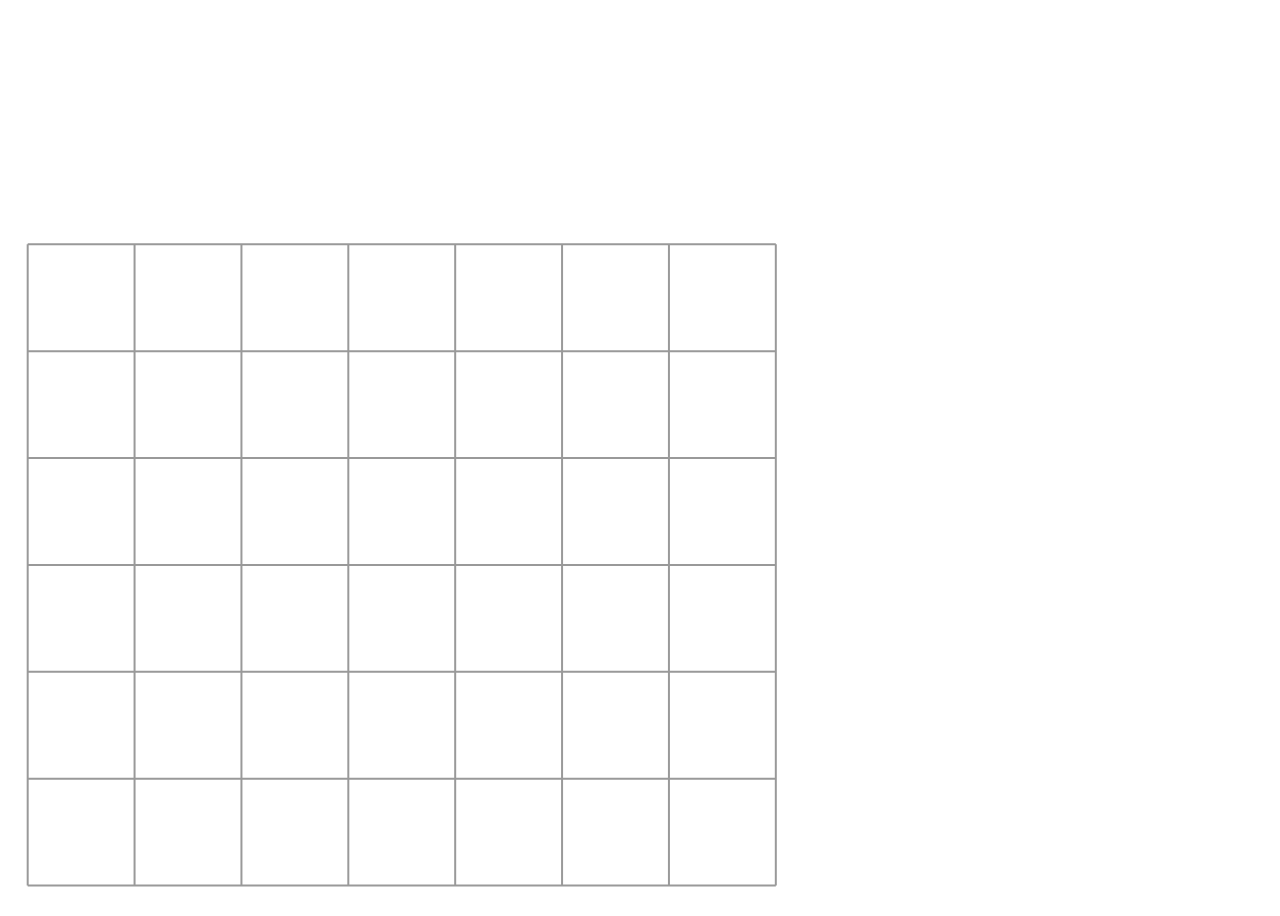
<file: connect-four/index.html>
<html>
<head>
  <meta http-equiv="content-type" content="text/html; charset=utf-8" />
  <meta name="viewport" content="width=device-width">
  <link rel="stylesheet" href="css/connect-four.css" />
  <title>Connect Four</title>
</head>

<body>
  <svg id="container"></svg>

  <script type="text/javascript" src="js/underscore-min.js"></script>
  <script type="text/javascript" src="js/jquery-1.7.2.js"></script>
  <script type="text/javascript" src="js/d3.v3.min.js"></script>
  <script type="text/javascript" src="js/connect-four.js"></script>
</body>
</html>
</file>
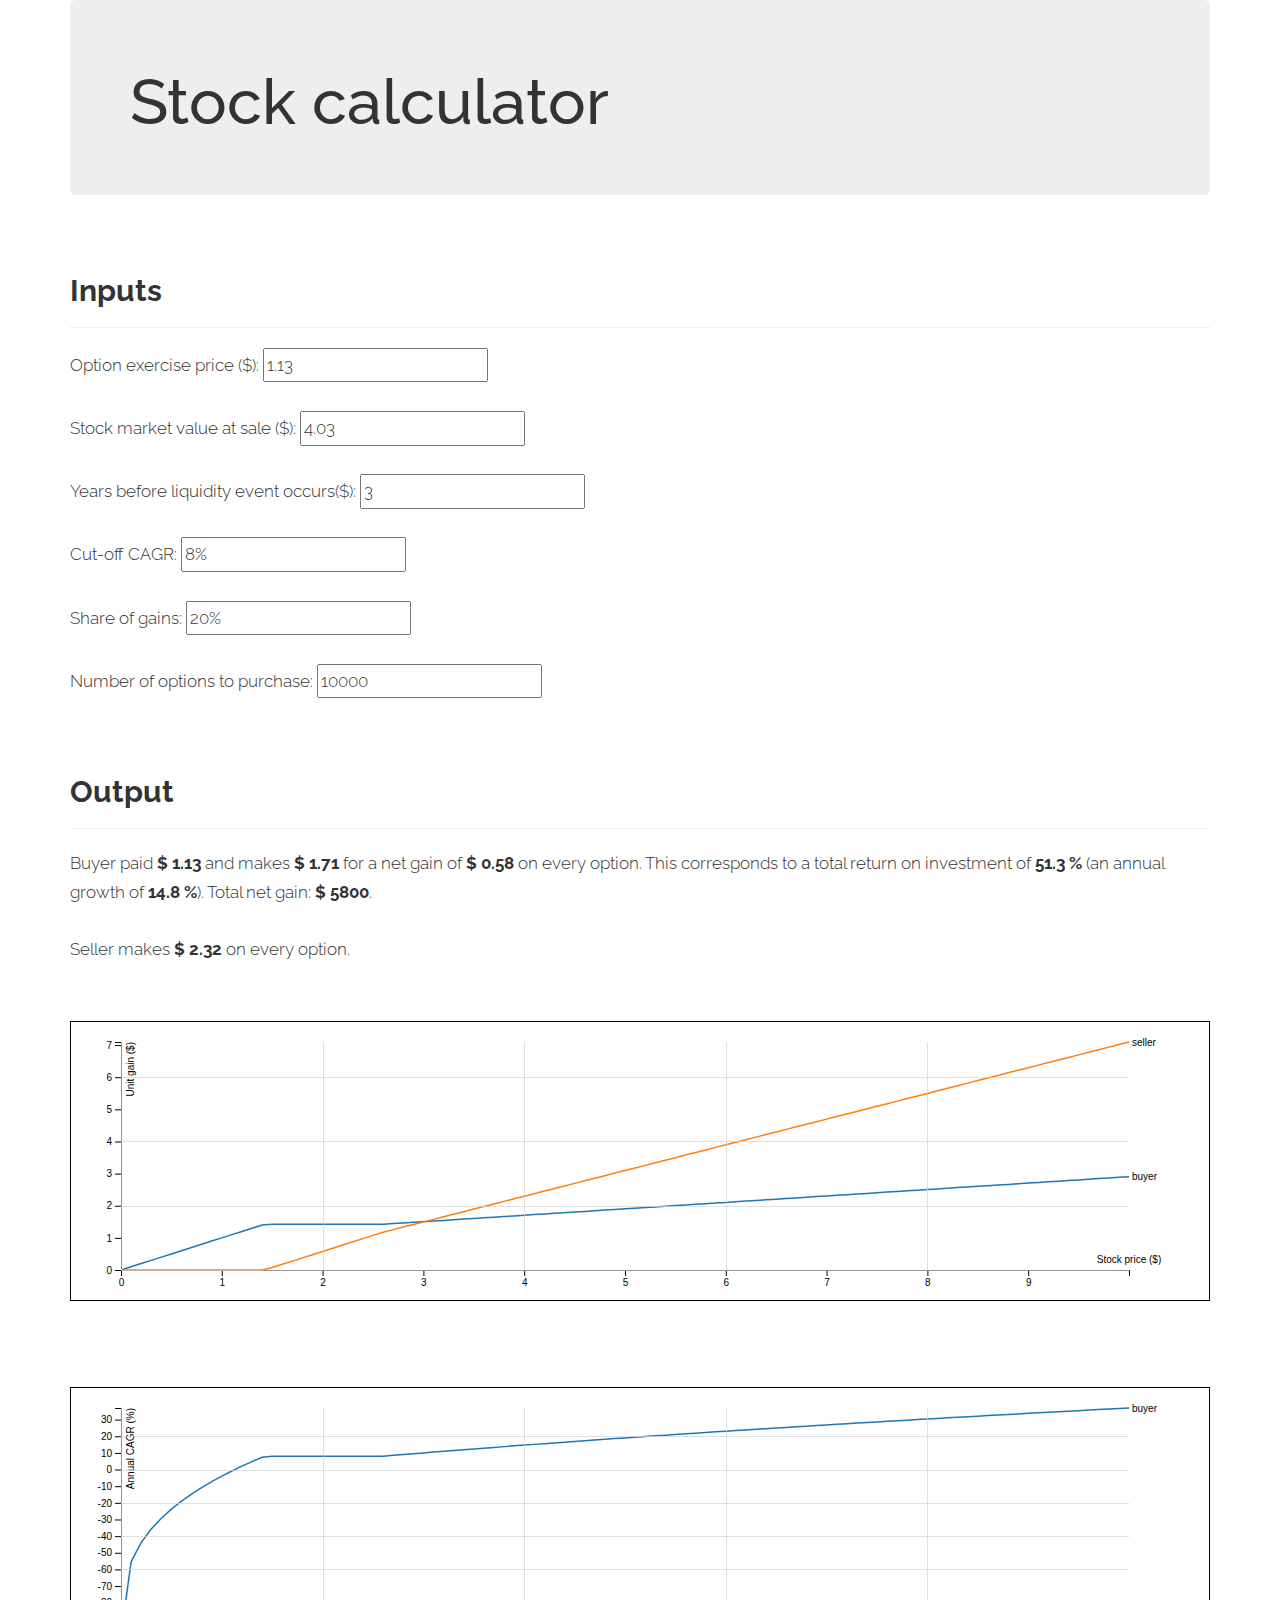
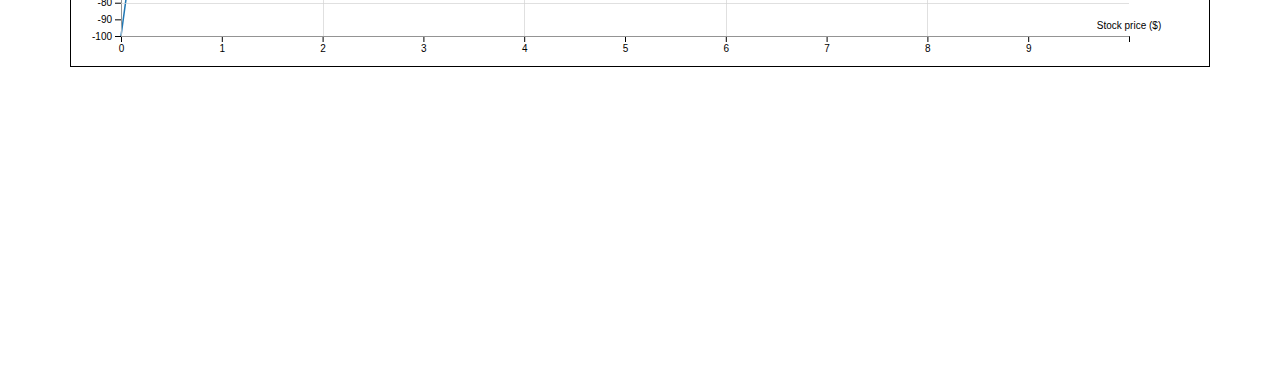
<file: stock-calculator/index.html>
<!DOCTYPE html>
<html>
  <head>
    <meta charset="utf-8">
    <link rel="stylesheet" type="text/css" href="css/bootstrap.css">
    <link rel="stylesheet" type="text/css" href="css/index.css">
    <title>Stock calculator</title>
  </head>
  <body>
    <div class="container">
      <div class="jumbotron">
        <h1>Stock calculator</h1>
      </div>

      <br>
      <h2><strong>Inputs</strong></h2>
      <hr>
      <div id="data">
        Option exercise price ($): <input type="text" value="1.13" id="option-exercise-price"><br><br>
        Stock market value at sale ($): <input type="text" value="4.03" id="stock-market-value"><br><br>
        Years before liquidity event occurs($): <input type="text" value="3" id="years-before-liquidity"><br><br>
        Cut-off CAGR: <input type="text" value="8%" id="cutoff-cagr"><br><br>
        Share of gains: <input type="text" value="20%" id="share-of-gains"><br><br>
        Number of options to purchase: <input type="text" value="10000" id="number-options"><br><br>
      </div>

      <br>
      <h2><strong>Output</strong></h2>
      <hr>
      <div id="output">
        Buyer paid <span class="data-point" id="buyer-paid"></span> and makes <span class="data-point" id="buyer-gain"></span> for a net gain of
        <span class="data-point" id="buyer-net-gain"></span> on every option.
        This corresponds to a total return on investment of <span class="data-point" id="buyer-total-growth"></span>
        (an annual growth of <span class="data-point" id="buyer-annual-growth"></span>). Total net gain: <span class="data-point" id="buyer-total-net-gain"></span>.
        <br><br>
        Seller makes <span class="data-point" id="seller-gain"></span> on every option.

        <br><br><br>
        <svg id="gain"></svg>
        <br><br><br>
        <svg id="roi"></svg>
      </div>
    </div>

    <script src="js/d3.v4.min.js"></script>
    <script src="js/jquery.js"></script>
    <script src="js/index.js"></script>
  </body>
</html>
</file>
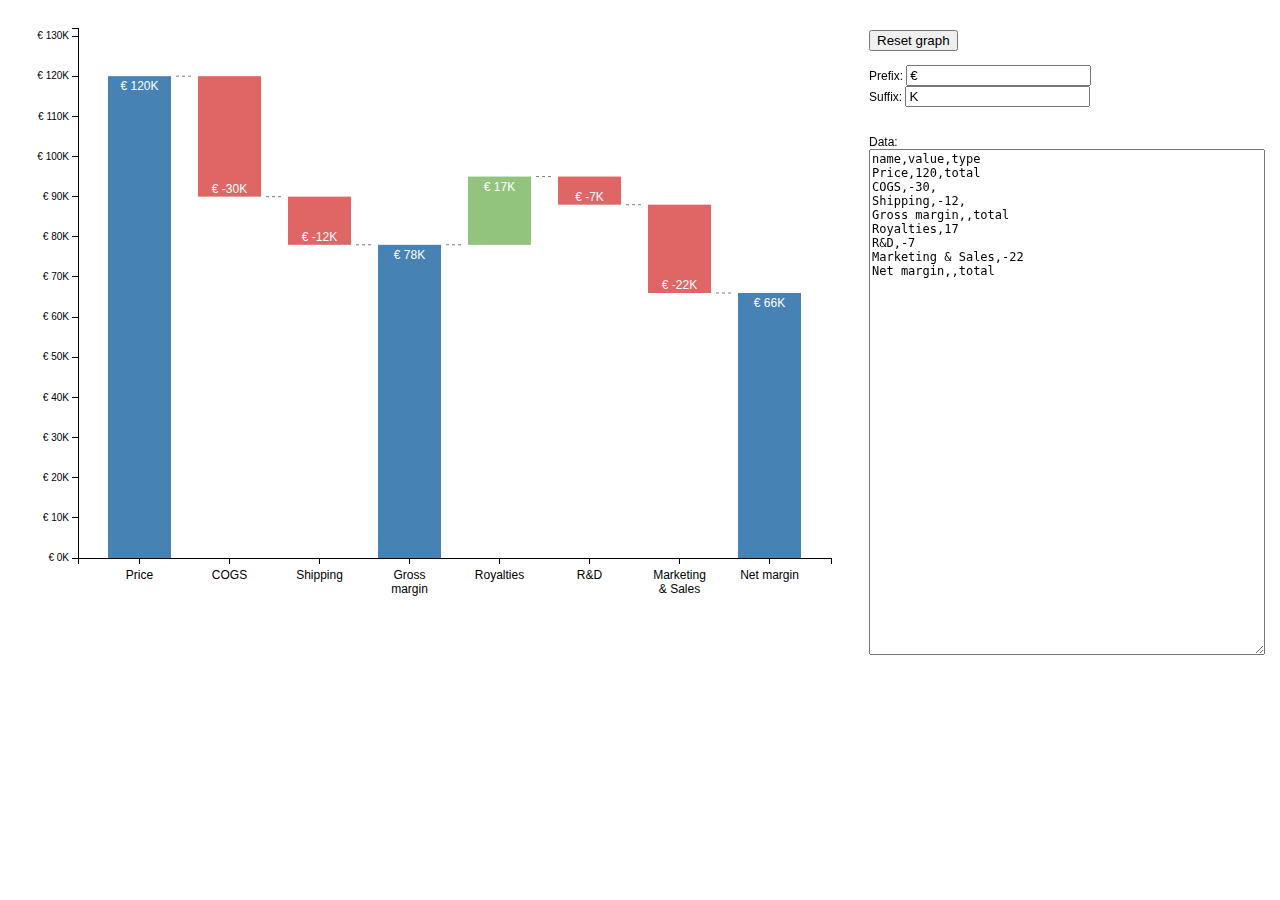
<file: waterfall/index.html>
<!DOCTYPE html>
<html>
  <head>
    <meta charset="utf-8">
    <link rel="stylesheet" type="text/css" href="waterfall.css">
    <title>Waterfall chart creator</title>
  </head>
  <body>

    <svg class="chart"></svg>
    <div id="data-pane">
      <input type="button" id="reset" value="Reset graph"><br><br>
      Prefix: <input type="text" id="prefix"><br>
      Suffix: <input type="text" id="suffix"><br>
      <br><br>
      Data:<br>
      <textarea id="data"></textarea>
    </div>

    <script src="d3.v3.min.js"></script>
    <script src="jquery-3.2.1.min.js"></script>
    <script src="papaparse.min.js"></script>
    <script src="waterfall.js"></script>
  </body>
</html>
</file>
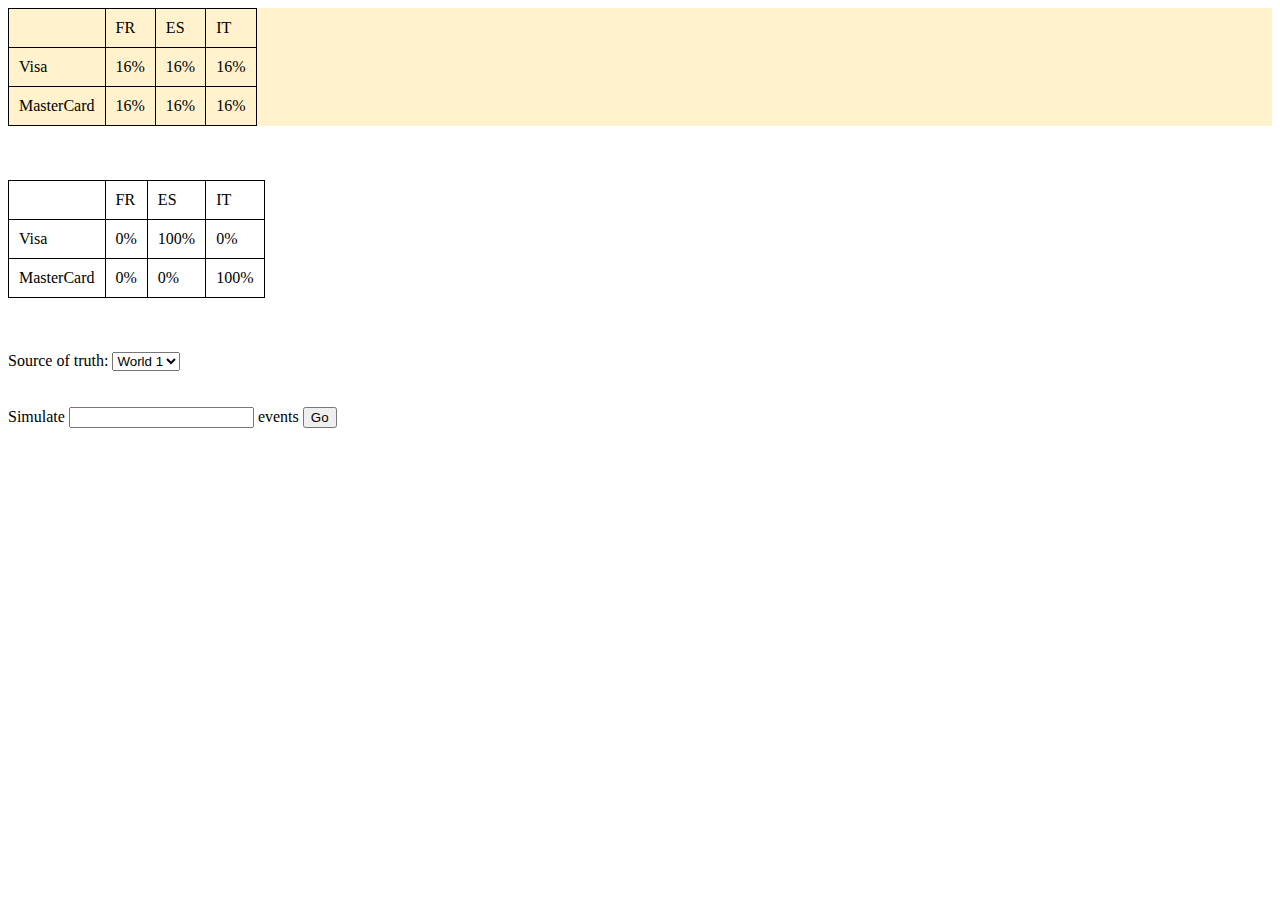
<file: ml.html>
<html>
  <head>
    <title>Machine Learning example</title>
    <link rel="stylesheet" type="text/css" href="ml.css" />
  </head>

  <body>

    <div id="algo-table"></div>

    <br><br><br>

    <div id="world-table"></div>

    <br><br><br>

    Source of truth:
    <select id="select-world">
      <option value="world1">World 1</option>
      <option value="world2">World 2</option>
      <option value="world3">World 3</option>
    </select>

    <br><br><br>

    Simulate <input type="text" id="events" /> events <button id="go">Go</button>

  </body>
  <script src="ml.js"> </script>
</html>
</file>
<file: connect-four/css/connect-four.css>
#container .grid-line {
  stroke: #999;
  stroke-width: 2px;
}

#container .chip-red {
  stroke: black;
  stroke-width: 2;
  fill: red;
}

#container .chip-yellow {
  stroke: black;
  stroke-width: 2;
  fill: #ffd300;
}

#container .victory {
  stroke-width: 0;
  fill: #000;
}

#container .shadow {
  opacity: 0.4;
}

* {
  -webkit-touch-callout: none;
  -webkit-user-select: none;
  -khtml-user-select: none;
  -moz-user-select: none;
  -ms-user-select: none;
  user-select: none;
  -webkit-tap-highlight-color: rgba(255, 255, 255, 0);
}
</file>
<file: stock-calculator/css/index.css>
@import "https://fonts.googleapis.com/css?family=Raleway:100,300,600";

body {
  background-color: #fff;
  font-family: "Raleway", Arial, Helvetica, sans-serif;
  font-size: 13pt;
  font-weight: 300;
  line-height: 1.65;
}

.container {
  margin-bottom: 300px;
}

.data-point {
  font-weight: bold;
}

svg {
  width: 100%;
  height: 280px;
  border: 1px solid black;
}


.axis--x path {
  /*display: none;*/
}

.line {
  fill: none;
  stroke: steelblue;
  stroke-width: 1.5px;
}

.grid line {
  stroke: lightgrey;
  stroke-opacity: 0.7;
  shape-rendering: crispEdges;
}

.grid path {
  stroke-width: 0;
}
</file>
<file: waterfall/waterfall.css>
.bar.total rect {
  fill: steelblue;
}

.bar.positive rect {
  fill: rgb(147, 196, 125);;
}
.bar.negative rect {
  fill: rgb(224, 102, 102);
}

.bar line.connector {
  stroke: grey;
  stroke-dasharray: 3;
}

.bar text {
  fill: white;
  font: 12px sans-serif;
  text-anchor: middle;
}

.axis text {
  font: 10px sans-serif;
}

.axis path,
.axis line {
  fill: none;
  stroke: #000;
  shape-rendering: crispEdges;
}


div {
  text-align: center;
  font: 12px sans-serif;
}

#data-pane {
  position: fixed;
  top: 0;
  right: 0;
  text-align: left;
  margin-top: 30px;
}

#data {
  width: 95%;
  height: 500px;
  font-family: monospace;
  font-size: 12px;
}
</file>
<file: ml.css>
table, th, td {
  border: 1px solid black;
  border-collapse: collapse;
}

th, td {
  padding: 10px;
}

#algo-table {
  background-color: #fff2cc;
}
</file>
